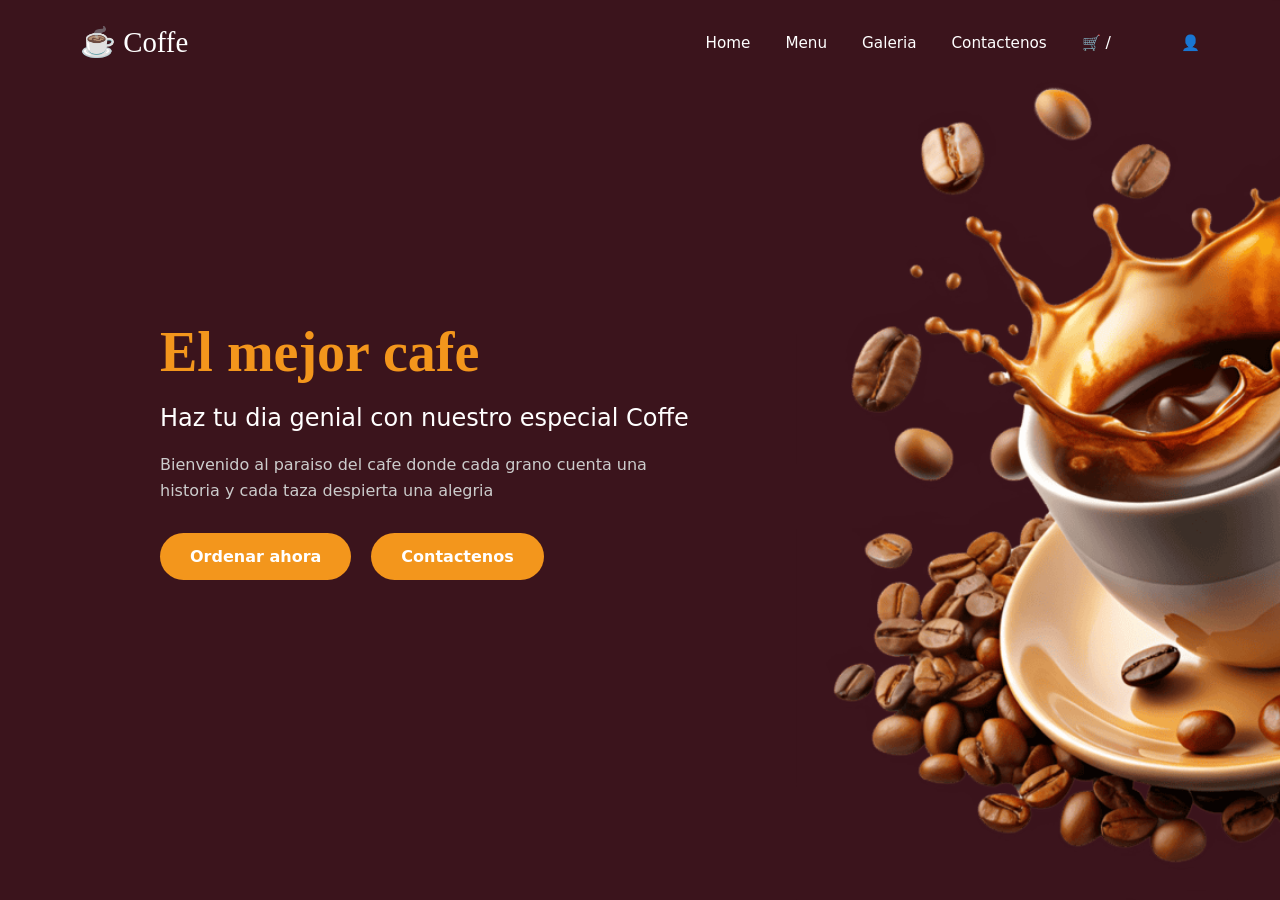
<file: index.html>
<!DOCTYPE html>
<html lang="en">
<head>
    <meta charset="UTF-8">
    <meta name="viewport" content="width=device-width, initial-scale=1.0">
    <title>Document</title>
<link href="https://fonts.googleapis.com/css2?family=Miniver&display=swap">
<link rel="stylesheet" href="./css/styles.css">
</head>
<body>
    <header class="header">
    <nav class="nav">
        <div class="logo">
            <a href="./index.html">☕ Coffe</a>
        </div>

        <ul class="nav-links">
            <li><a href="./index.html">Home</a></li>
            <li><a href="./menu.html">Menu</a></li>
            <li><a href="./galeria.html">Galeria</a></li>
            <li><a href="./contacto.html">Contactenos</a></li>
            <li><a href="./carrito.html">🛒 </a>/<li>
            <li><a href="./registro.html">👤 </a></li>
        </ul>
    </nav>
    </header>

    <main class="container">
    <section class="hero">

    <div class="hero-left">
        <h1>El mejor cafe</h1>

        <h2>Haz tu dia genial con nuestro especial Coffe</h2>

        <p>
            Bienvenido al paraiso del cafe donde cada grano cuenta una historia 
            y cada taza despierta una alegria
        </p>

        <div class="buttons">
            <a href="#" class="btn">Ordenar ahora</a>
            <a href="#" class="btn">Contactenos</a>
        </div>
    </div>

    <div class="hero-right">
        <img src="img/coffee-hero-section.png" alt="Café">
    </div>

</section>
    </main>


</body>
</html>
</file>
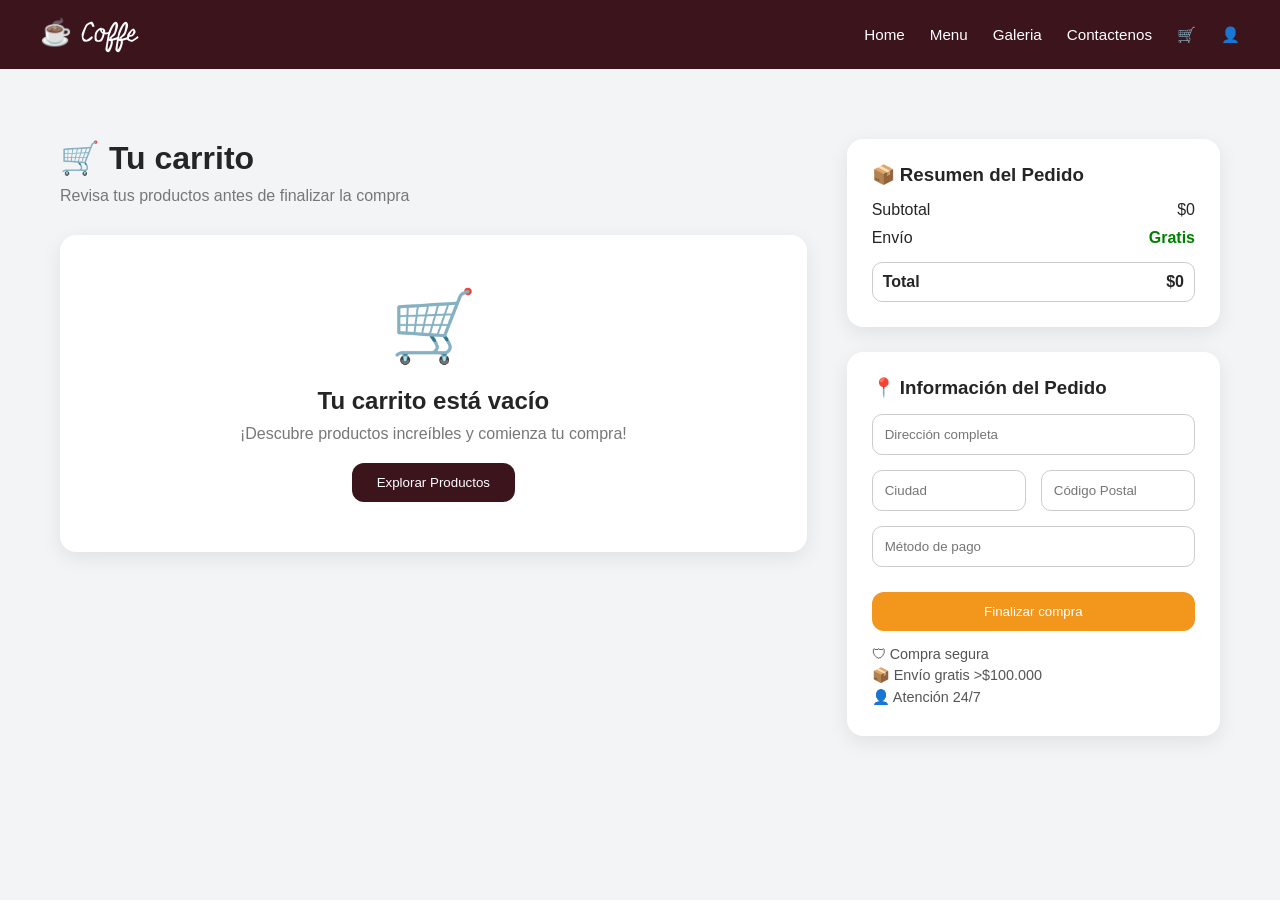
<file: carrito.html>
<!DOCTYPE html>
<html lang="es">
<head>
<meta charset="UTF-8">
<meta name="viewport" content="width=device-width, initial-scale=1.0">
<title>Carrito - Coffe</title>

<link href="https://fonts.googleapis.com/css2?family=Miniver&display=swap" rel="stylesheet">
<link rel="stylesheet" href="./css/carrito.css">

</head>
<body>

<nav class="navbar">
    <div class="logo">
        <a href="./index.html">☕ Coffe</a>
    </div>

    <div class="nav-links">
        <a href="./index.html">Home</a>
        <a href="./menu.html">Menu</a>
        <a href="./galeria.html">Galeria</a>
        <a href="./contacto.html">Contactenos</a>
        <a href="./carrito.html">🛒</a>
        <a href="./registro.html">👤</a>
    </div>
</nav>

<section class="cart-section">

<div class="cart-container">

    <div class="cart-left">
        <h1>🛒 Tu carrito</h1>
        <p class="subtitle">Revisa tus productos antes de finalizar la compra</p>

        <div class="empty-card">
            <div class="cart-icon">🛒</div>
            <h2>Tu carrito está vacío</h2>
            <p>¡Descubre productos increíbles y comienza tu compra!</p>
            <button class="btn-explorar">Explorar Productos</button>
        </div>
    </div>

    <div class="cart-right">

        <div class="summary-box">
            <h3>📦 Resumen del Pedido</h3>

            <div class="line">
                <span>Subtotal</span>
                <span>$0</span>
            </div>

            <div class="line">
                <span>Envío</span>
                <span class="free">Gratis</span>
            </div>

            <div class="total">
                <span>Total</span>
                <span>$0</span>
            </div>
        </div>

        <div class="shipping-box">
            <h3>📍 Información del Pedido</h3>

            <input type="text" placeholder="Dirección completa">

            <div class="row">
                <input type="text" placeholder="Ciudad">
                <input type="text" placeholder="Código Postal">
            </div>

            <input type="text" placeholder="Método de pago">

            <button class="btn-finalizar">Finalizar compra</button>

            <div class="benefits">
                <p>🛡 Compra segura</p>
                <p>📦 Envío gratis >$100.000</p>
                <p>👤 Atención 24/7</p>
            </div>

        </div>

    </div>

</div>

</section>

</body>
</html>
</file>
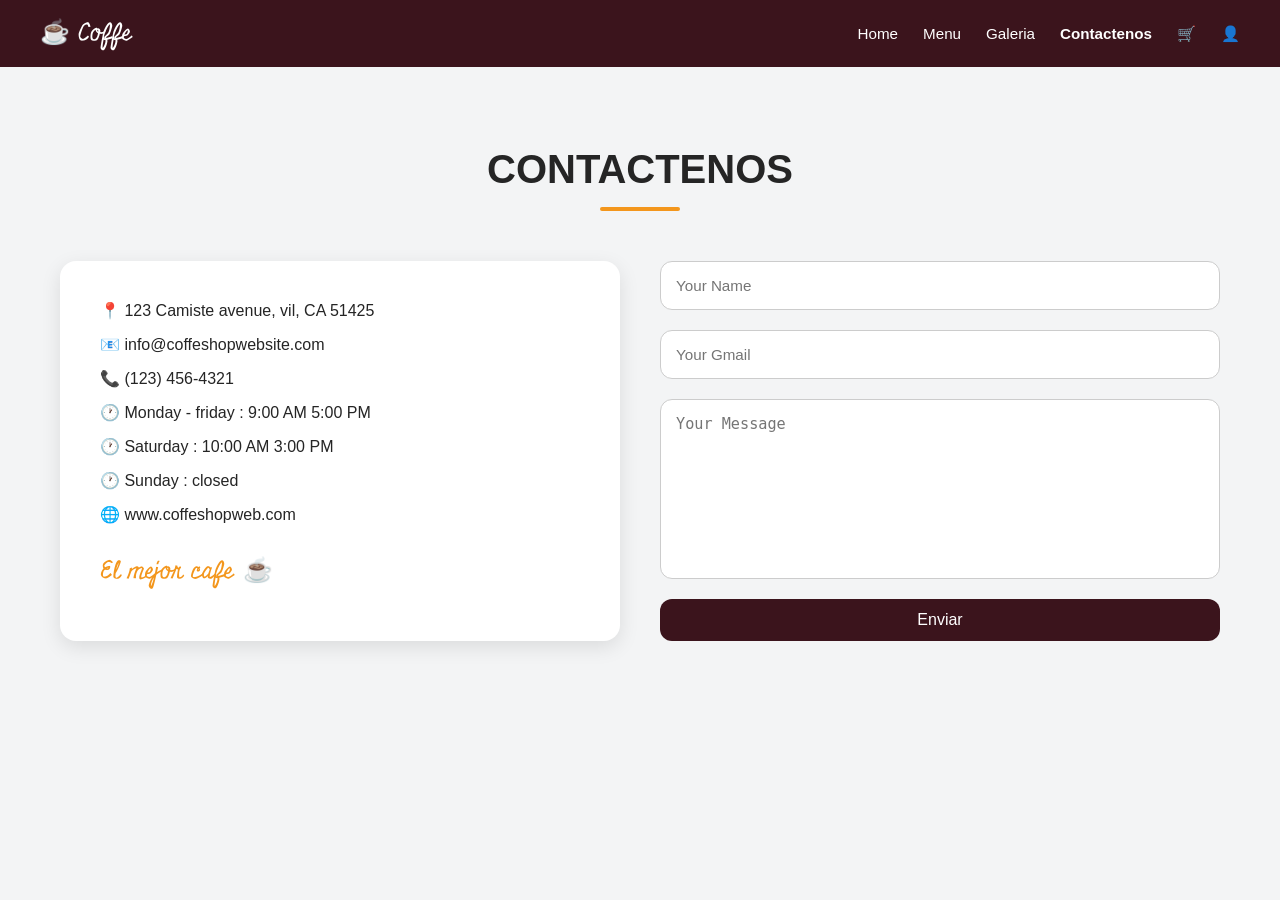
<file: contacto.html>
<!DOCTYPE html>
<html lang="es">
<head>
<meta charset="UTF-8">
<meta name="viewport" content="width=device-width, initial-scale=1.0">
<title>Contactenos - Coffe</title>

<link href="https://fonts.googleapis.com/css2?family=Miniver&display=swap" rel="stylesheet">
<link rel="stylesheet" href="./css/contacto.css">

</head>

<body>

<nav class="navbar">
<div class="logo">
<a href="./index.html">☕ Coffe</a>
</div>

<div class="nav-links">
<a href="./index.html">Home</a>
<a href="./menu.html">Menu</a>
<a href="./galeria.html">Galeria</a>
<a href="./contacto.html" class="active">Contactenos</a>
<a href="./carrito.html">🛒</a>
<a href="./registro.html">👤</a>
</div>
</nav>


<section class="contact-section">

<h1>CONTACTENOS</h1>

<div class="contact-container">

<div class="contact-info">

<p>📍 123 Camiste avenue, vil, CA 51425</p>
<p>📧 info@coffeshopwebsite.com</p>
<p>📞 (123) 456-4321</p>
<p>🕐 Monday - friday : 9:00 AM 5:00 PM</p>
<p>🕐 Saturday : 10:00 AM 3:00 PM</p>
<p>🕐 Sunday : closed</p>
<p>🌐 www.coffeshopweb.com</p>

<div class="brand">
<span>El mejor cafe</span> ☕
</div>

</div>


<div class="contact-form">

<input type="text" placeholder="Your Name">
<input type="email" placeholder="Your Gmail">
<textarea placeholder="Your Message"></textarea>

<button>Enviar</button>

</div>

</div>

</section>

</body>
</html>
</file>
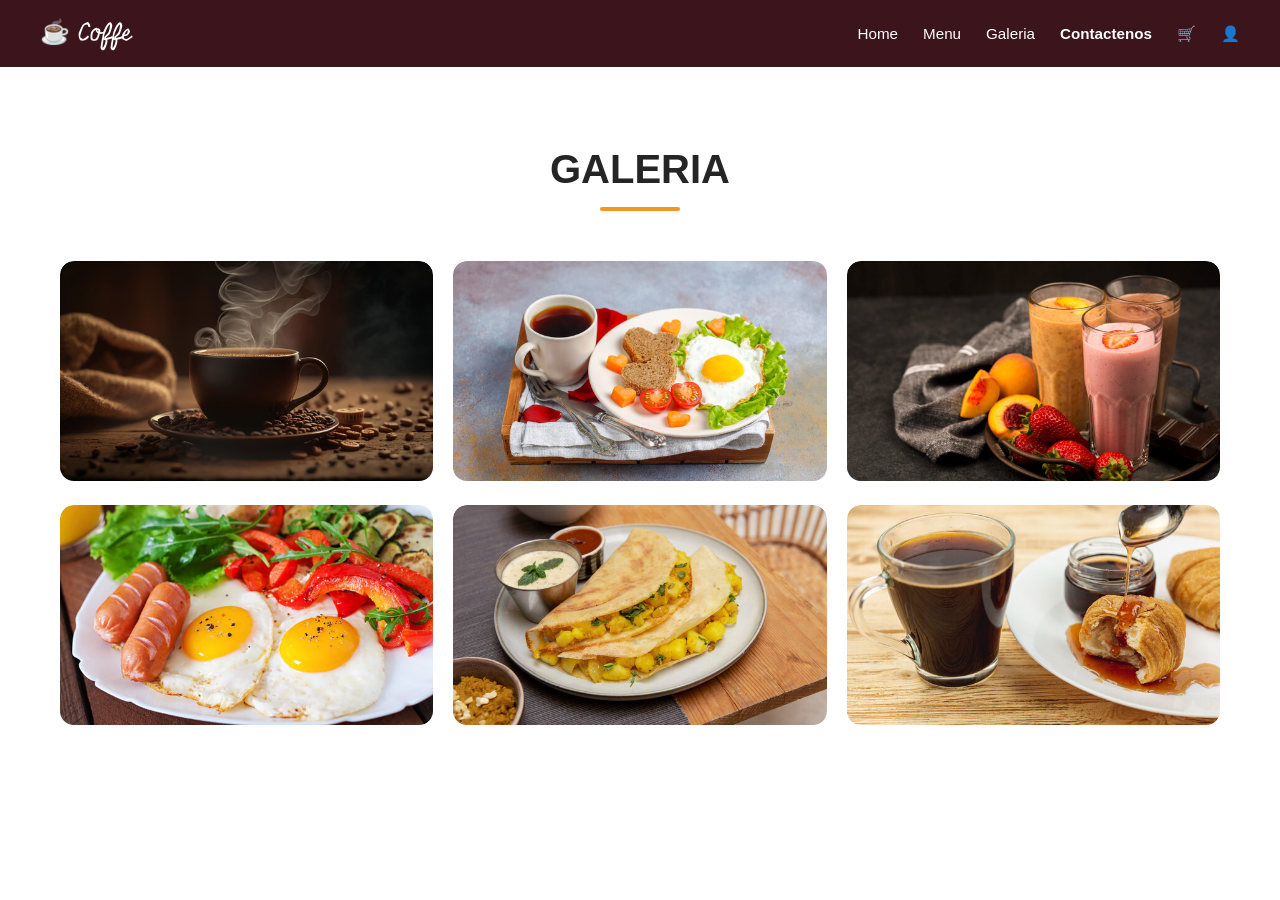
<file: galeria.html>
<!DOCTYPE html>
<html lang="es">
<head>
<meta charset="UTF-8">
<meta name="viewport" content="width=device-width, initial-scale=1.0">
<title>Galeria - Coffe</title>

<link href="https://fonts.googleapis.com/css2?family=Miniver&display=swap" rel="stylesheet">
<link rel="stylesheet" href="./css/galeria.css">

</head>

<body>

<nav class="navbar">

<div class="logo">
<a href="./index.html">☕ Coffe</a>
</div>

<div class="nav-links">
<a href="./index.html">Home</a>
<a href="./menu.html">Menu</a>
<a href="./galeria.html">Galeria</a>
<a href="./contacto.html" class="active">Contactenos</a>
<a href="./carrito.html">🛒</a>
<a href="./registro.html">👤</a>
</div>

</nav>


<section class="galeria-section">

<h1>GALERIA</h1>

<div class="galeria-grid">

<div class="img-box">
<img src="./img/gallery-1.jpg" alt="">
</div>

<div class="img-box">
<img src="./img/gallery-4.jpg" alt="">
</div>

<div class="img-box">
<img src="./img/gallery-3.jpg" alt="">
</div>

<div class="img-box">
<img src="./img/gallery-2.jpg" alt="">
</div>

<div class="img-box">
<img src="./img/gallery-5.jpg" alt="">
</div>

<div class="img-box">
<img src="./img/gallery-6.jpg" alt="">
</div>

</div>

</section>

</body>
</html>
</file>
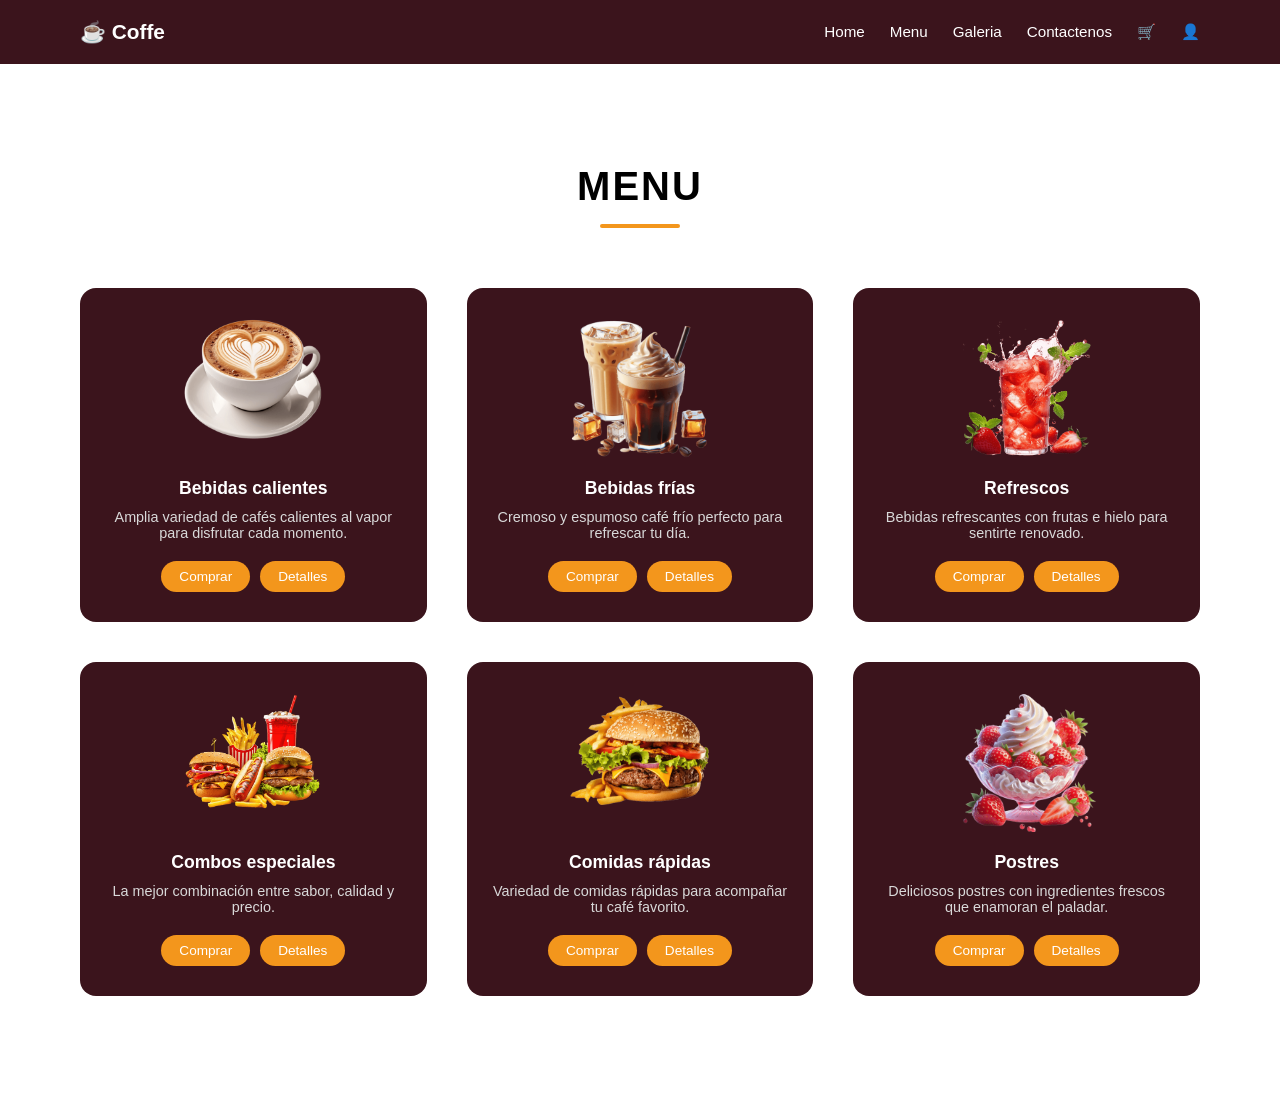
<file: menu.html>
<!DOCTYPE html>
<html lang="es">
<head>
<meta charset="UTF-8">
<meta name="viewport" content="width=device-width, initial-scale=1.0">
<title>Menu - Coffe</title>

<link href="https://fonts.googleapis.com/css2?family=Miniver&display=swap" rel="stylesheet">
<link rel="stylesheet" href="./css/menu.css">

</head>

<body>

<header class="header">
<nav class="nav">
<div class="logo">
<a href="./index.html">☕ Coffe</a>
</div>

<ul class="nav-links">
<li><a href="./index.html">Home</a></li>
<li><a href="./menu.html">Menu</a></li>
<li><a href="./galeria.html">Galeria</a></li>
<li><a href="./contacto.html">Contactenos</a></li>
<li><a href="./carrito.html">🛒</a></li>
<li><a href="./registro.html">👤</a></li>
</ul>
</nav>
</header>


<section class="container-menu">

<h1>MENU</h1>

<ul class="catalogo">

<li>
<img src="./img/hot-beverages.png" alt="Bebidas calientes">
<div class="content">
<h3>Bebidas calientes</h3>
<p>Amplia variedad de cafés calientes al vapor para disfrutar cada momento.</p>
<div class="buttons">
<a href="./carrito.html" class="btn">Comprar</a>
<a href="./galeria.html" class="btn">Detalles</a>
</div>
</div>
</li>

<li>
<img src="./img/cold-beverages.png" alt="Bebidas frías">
<div class="content">
<h3>Bebidas frías</h3>
<p>Cremoso y espumoso café frío perfecto para refrescar tu día.</p>
<div class="buttons">
<a href="./carrito.html" class="btn">Comprar</a>
<a href="./galeria.html" class="btn">Detalles</a>
</div>
</div>
</li>

<li>
<img src="./img/refreshment.png" alt="Refrescos">
<div class="content">
<h3>Refrescos</h3>
<p>Bebidas refrescantes con frutas e hielo para sentirte renovado.</p>
<div class="buttons">
<a href="./carrito.html" class="btn">Comprar</a>
<a href="./galeria.html" class="btn">Detalles</a>
</div>
</div>
</li>

<li>
<img src="./img/special-combo.png" alt="Combos especiales">
<div class="content">
<h3>Combos especiales</h3>
<p>La mejor combinación entre sabor, calidad y precio.</p>
<div class="buttons">
<a href="./carrito.html" class="btn">Comprar</a>
<a href="./galeria.html" class="btn">Detalles</a>
</div>
</div>
</li>

<li>
<img src="./img/burger-frenchfries.png" alt="Comidas rápidas">
<div class="content">
<h3>Comidas rápidas</h3>
<p>Variedad de comidas rápidas para acompañar tu café favorito.</p>
<div class="buttons">
<a href="./carrito.html" class="btn">Comprar</a>
<a href="./galeria.html" class="btn">Detalles</a>
</div>
</div>
</li>

<li>
<img src="./img/desserts.png" alt="Postres">
<div class="content">
<h3>Postres</h3>
<p>Deliciosos postres con ingredientes frescos que enamoran el paladar.</p>
<div class="buttons">
<a href="./carrito.html" class="btn">Comprar</a>
<a href="./galeria.html" class="btn">Detalles</a>
</div>
</div>
</li>

</ul>

</section>

</body>
</html>
</file>
<file: css/styles.css>
*{
    margin: 0;
    padding: 0;
    box-sizing: border-box;
}

body{
font-family:system-ui,-apple-system,sans-serif;
background:#3b141c ;
color:#ffffff;
min-height:100vh;
}
.header{
position:absolute;
top:0;
left:0;
width:100%;
padding:25px 80px;
z-index:100;
}

.nav{
display:flex;
justify-content:space-between;
align-items:center;
}
.logo a{
text-decoration:none;
color:#ffffff;
font-family:'Miniver',cursive;
font-size:1.8rem;
}
.nav-links{
list-style:none;
display:flex;
gap:35px;
align-items:center;
}
.nav-links a{
text-decoration:none;
color:#ffffff;
font-size:0.95rem;
transition:0.3s;
}
.nav-links a:hover{
color:#f5a623;
}
.container{
display:flex;
align-items:center;
justify-content:space-between;
padding:0 80px;
min-height:100vh;
.hero{
display:flex;
align-items:center;
justify-content:space-between;
width:100%;
gap:60px;
}
.hero{
background:#3b141c;
min-height:100vh;
display:flex;
align-items:center;
justify-content:space-between;
padding:0 80px;
}

.hero-left{
flex:0 0 60%;
}

.hero-right{
flex:0 0 40%;
display:flex;
justify-content:center;
align-items:center;
height:100vh;
}

.hero-right img{
height:100%;
object-fit:contain;
}

.hero h1{
font-family:'Miniver',cursive;
font-size:3.5rem;
color:#f3961c;
margin-bottom:20px;
}

.hero h2{
color:#ffffff;
font-weight:500;
margin-bottom:20px;
}

.hero p{
color:#cccccc;
line-height:1.6;
margin-bottom:30px;
max-width:500px;
}

.buttons{
display:flex;
gap:20px;
}

.btn{
background:#f3961c;
color:#ffffff;
padding:14px 30px;
border-radius:50px;
text-decoration:none;
font-weight:600;
transition:0.3s;
}

.btn:hover{
opacity:0.85;
transform:translateY(-3px);
}

}
@media(max-width:992px){

.hero{
flex-direction:column;
text-align:center;
padding:80px 40px;
}

.hero-left{
flex:1;
}

.hero-right{
flex:1;
height:auto;
margin-top:40px;
}

.hero-right img{
height:auto;
width:300px;
}

.buttons{
justify-content:center;
}
}
</file>
<file: css/carrito.css>
*{
margin:0;
padding:0;
box-sizing:border-box;
}

body{
font-family:Arial, Helvetica, sans-serif;
background:#f3f4f5;
color:#252525;
}

.navbar{
background:#3b141c;
display:flex;
justify-content:space-between;
align-items:center;
padding:16px 40px;
}

.logo a{
font-family:"Miniver", sans-serif;
color:#ffffff;
text-decoration:none;
font-size:1.6rem;
}

.nav-links{
display:flex;
align-items:center;
gap:25px;
}

.nav-links a{
color:#ffffff;
text-decoration:none;
font-size:0.95rem;
transition:0.3s;
}

.nav-links a:hover{
color:#f3961c;
}


.cart-section{
padding:70px 60px;
}

.cart-container{
display:grid;
grid-template-columns:2fr 1fr;
gap:40px;
}


.cart-left h1{
font-size:2rem;
margin-bottom:10px;
}

.subtitle{
color:#777;
margin-bottom:30px;
}

.empty-card{
background:#ffffff;
padding:50px 30px;
border-radius:16px;
box-shadow:0 6px 20px rgba(0,0,0,0.08);
text-align:center;
}

.cart-icon{
font-size:70px;
color:#cccccc;
margin-bottom:20px;
}

.empty-card h2{
margin-bottom:10px;
}

.empty-card p{
color:#777;
margin-bottom:20px;
}

.btn-explorar{
background:#3b141c;
color:#ffffff;
border:none;
padding:12px 25px;
border-radius:12px;
cursor:pointer;
transition:0.3s;
}

.btn-explorar:hover{
background:#f3961c;
}

.summary-box,
.shipping-box{
background:#ffffff;
padding:25px;
border-radius:16px;
box-shadow:0 6px 20px rgba(0,0,0,0.08);
margin-bottom:25px;
}

.summary-box h3,
.shipping-box h3{
margin-bottom:15px;
}

.line{
display:flex;
justify-content:space-between;
margin:10px 0;
}

.total{
display:flex;
justify-content:space-between;
margin-top:15px;
padding:10px;
border:1px solid #cccccc;
border-radius:10px;
font-weight:bold;
}

.free{
color:green;
font-weight:bold;
}

.shipping-box input{
width:100%;
padding:12px;
margin-bottom:15px;
border-radius:10px;
border:1px solid #cccccc;
}

.row{
display:flex;
gap:15px;
}

.btn-finalizar{
width:100%;
background:#f3961c;
color:#ffffff;
border:none;
padding:12px;
border-radius:12px;
cursor:pointer;
transition:0.3s;
margin-top:10px;
}

.btn-finalizar:hover{
background:#3b141c;
}

.benefits{
margin-top:15px;
font-size:0.9rem;
color:#555;
}

.benefits p{
margin-bottom:5px;
}

@media(max-width:900px){

.cart-container{
grid-template-columns:1fr;
}

.cart-section{
padding:50px 20px;
}

.row{
flex-direction:column;
}

}
</file>
<file: css/contacto.css>
*{
margin:0;
padding:0;
box-sizing:border-box;
}

body{
font-family:Arial, Helvetica, sans-serif;
background:#f3f4f5;
color:#252525;
}

.navbar{
background:#3b141c;
display:flex;
justify-content:space-between;
align-items:center;
padding:16px 40px;
}

.logo a{
font-family:"Miniver", sans-serif;
color:#ffffff;
text-decoration:none;
font-size:1.5rem;
}

.nav-links{
display:flex;
align-items:center;
gap:25px;
}

.nav-links a{
color:#ffffff;
text-decoration:none;
font-size:0.95rem;
transition:0.3s;
}

.nav-links a:hover{
color:#f3961c;
}

.nav-links .active{
font-weight:bold;
}


.contact-section{
padding:80px 60px;
text-align:center;
}

.contact-section h1{
font-size:2.5rem;
color:#252525;
margin-bottom:15px;
}

.contact-section h1::after{
content:"";
display:block;
width:80px;
height:4px;
background:#f3961c;
margin:15px auto 0;
border-radius:10px;
}


.contact-container{
margin-top:50px;
display:grid;
grid-template-columns:1fr 1fr;
gap:40px;
}


.contact-info{
background:#ffffff;
padding:40px;
border-radius:16px;
box-shadow:0 6px 20px rgba(0,0,0,0.1);
text-align:left;
}

.contact-info p{
margin-bottom:15px;
color:#252525;
}

.brand{
margin-top:30px;
font-family:"Miniver", sans-serif;
font-size:1.5rem;
color:#f3961c;
display:flex;
align-items:center;
gap:10px;
}


.contact-form{
display:flex;
flex-direction:column;
gap:20px;
}

.contact-form input,
.contact-form textarea{
padding:15px;
border-radius:12px;
border:1px solid #cccccc;
outline:none;
font-size:0.95rem;
}

.contact-form textarea{
height:180px;
resize:none;
}

.contact-form button{
background:#3b141c;
color:#ffffff;
padding:12px;
border:none;
border-radius:12px;
font-size:1rem;
cursor:pointer;
transition:0.3s;
}

.contact-form button:hover{
background:#f3961c;
}


@media(max-width:900px){

.contact-container{
grid-template-columns:1fr;
}

.contact-section{
padding:60px 20px;
}
}
</file>
<file: css/galeria.css>
*{
margin:0;
padding:0;
box-sizing:border-box;
}

body{
font-family:Arial, Helvetica, sans-serif;
background:#ffffff;
color:#252525;
}

.navbar{
background:#3b141c;
width:100%;
display:flex;
justify-content:space-between;
align-items:center;
padding:16px 40px;
}

.logo a{
font-family:'Miniver', cursive;
color:#ffffff;
text-decoration:none;
font-size:1.5rem;
}

.nav-links{
display:flex;
align-items:center;
gap:25px;
}

.nav-links a{
color:#ffffff;
text-decoration:none;
font-size:0.95rem;
transition:0.3s;
}

.nav-links a:hover{
color:#f3961c;
}

.nav-links .active{
font-weight:bold;
}

.galeria-section{
padding:80px 60px;
text-align:center;
background:#ffffff;
}

.galeria-section h1{
font-size:2.5rem;
color:#252525;
margin-bottom:15px;
}

.galeria-section h1::after{
content:"";
display:block;
width:80px;
height:4px;
background:#f3961c;
margin:15px auto 0;
border-radius:10px;
}

.galeria-grid{
display:grid;
grid-template-columns:repeat(3,1fr);
gap:20px;
margin-top:50px;
}

.img-box{
overflow:hidden;
border-radius:14px;
}

.img-box img{
width:100%;
height:220px;
object-fit:cover;
border-radius:14px;
transition:0.3s;
}

.img-box:hover img{
transform:scale(1.05);
}


@media(max-width:992px){
.galeria-grid{
grid-template-columns:repeat(2,1fr);
}
}

@media(max-width:600px){

.navbar{
padding:16px 20px;
}

.galeria-section{
padding:60px 20px;
}

.galeria-grid{
grid-template-columns:1fr;
}
}
</file>
<file: css/menu.css>
*{
margin:0;
padding:0;
box-sizing:border-box;
}

body{
font-family:Arial, Helvetica, sans-serif;
background:#ffffff;
}

.header{
background:#3b141c;
padding:20px 80px;
}

.nav{
display:flex;
justify-content:space-between;
align-items:center;
}

.logo a{
color:#ffffff;
text-decoration:none;
font-size:1.3rem;
font-weight:bold;
}

.nav-links{
list-style:none;
display:flex;
gap:25px;
}

.nav-links a{
color:#ffffff;
text-decoration:none;
font-size:0.95rem;
transition:0.3s;
}

.nav-links a:hover{
color:#f3961c;
}

.container-menu{
padding:100px 80px;
min-height:100vh;
text-align:center;
}

.container-menu h1{
color:#000000;
font-size:2.5rem;
letter-spacing:2px;
margin-bottom:15px;
}

.container-menu h1::after{
content:"";
display:block;
width:80px;
height:4px;
background:#f3961c;
margin:15px auto 0;
border-radius:10px;
}

.catalogo{
display:grid;
grid-template-columns:repeat(3, 1fr);
gap:40px;
margin-top:60px;
list-style:none;
}

.catalogo li{
background:#3b141c;
border-radius:16px;
padding:30px 25px;
display:flex;
flex-direction:column;
align-items:center;
justify-content:space-between;
}

.catalogo img{
width:140px;
margin-bottom:20px;
}

.content{
display:flex;
flex-direction:column;
align-items:center;
}

.content h3{
color:#ffffff;
margin-bottom:10px;
font-size:1.1rem;
}

.content p{
color:#d9d9d9;
font-size:0.9rem;
margin-bottom:20px;
text-align:center;
}

.buttons{
display:flex;
gap:10px;
}

.btn{
background:#f3961c;
color:#ffffff;
padding:8px 18px;
border-radius:30px;
text-decoration:none;
font-size:0.85rem;
transition:0.3s;
}

.btn:hover{
opacity:0.85;
}

@media(max-width:992px){
.catalogo{
grid-template-columns:repeat(2, 1fr);
}
}

@media(max-width:600px){

.header{
padding:20px 30px;
}

.container-menu{
padding:80px 30px;
}

.catalogo{
grid-template-columns:1fr;
gap:30px;
}

.nav-links{
gap:15px;
font-size:0.85rem;
}
}
</file>
